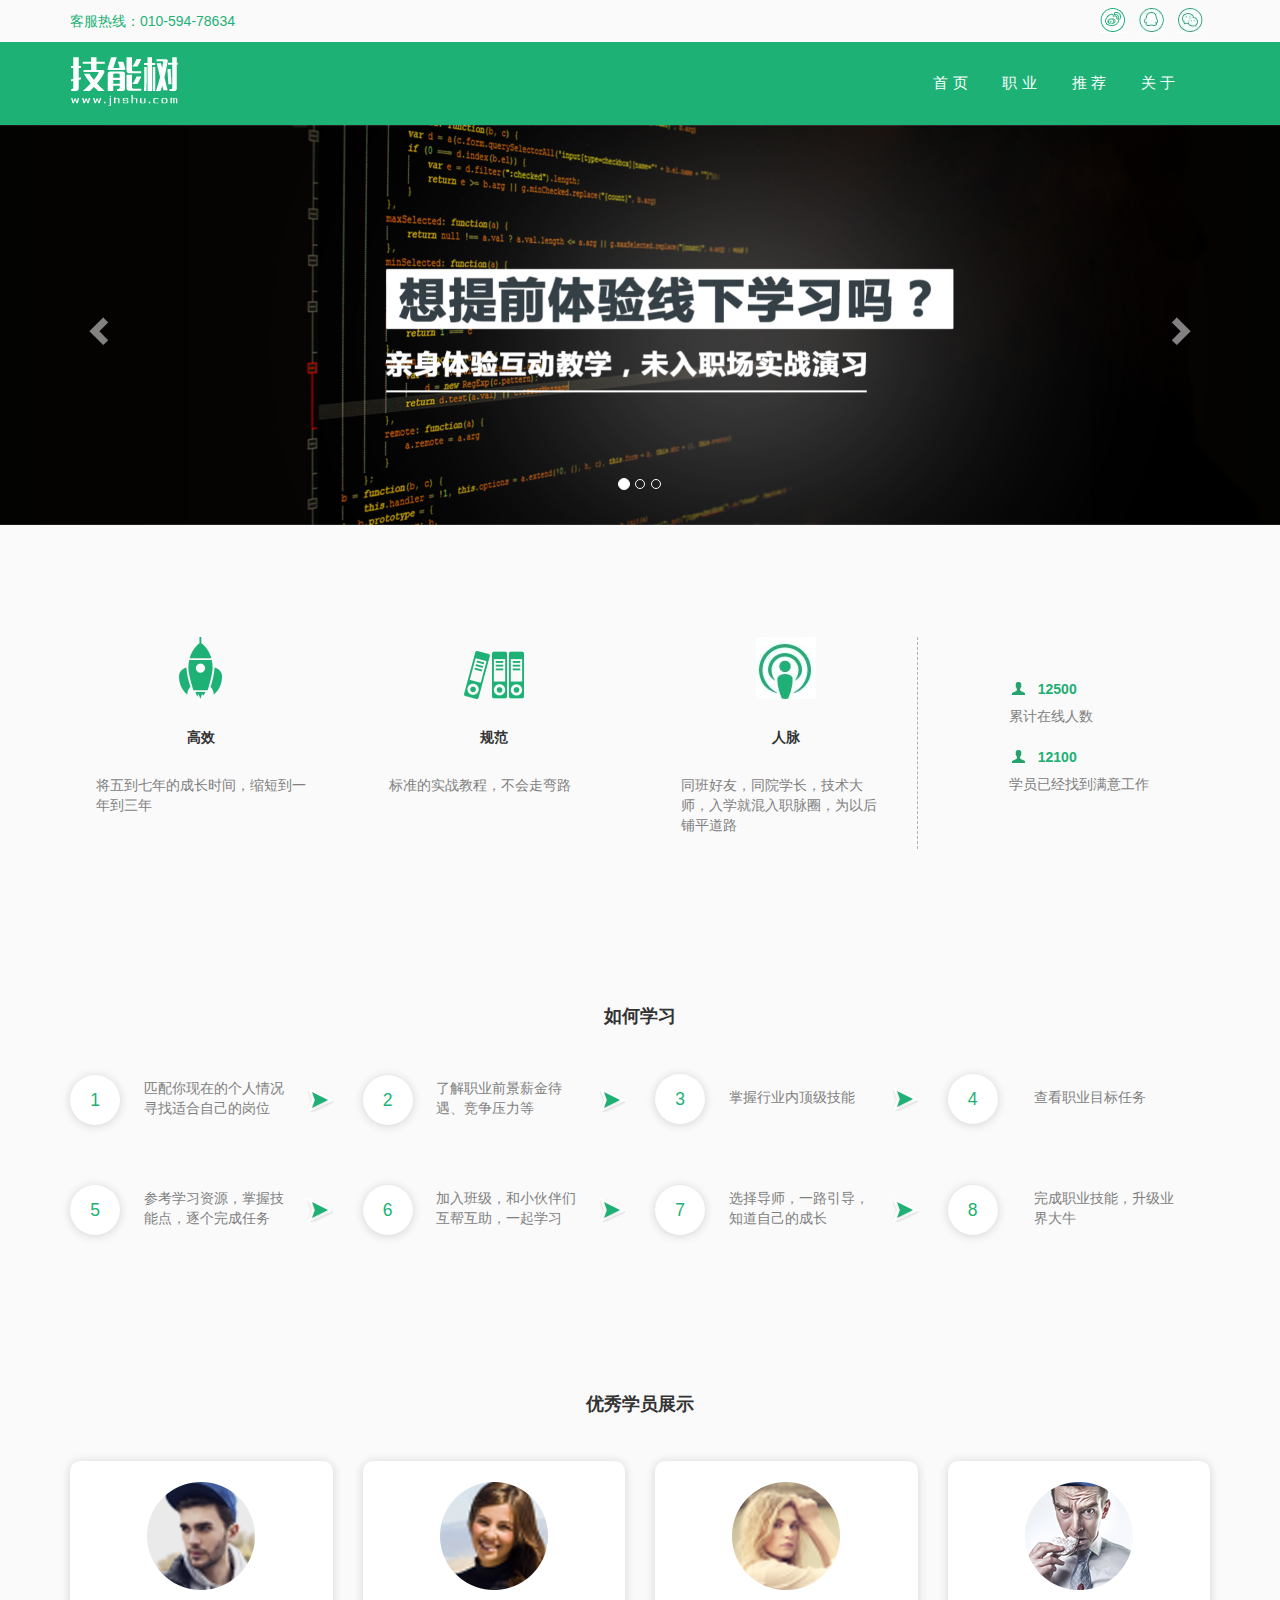
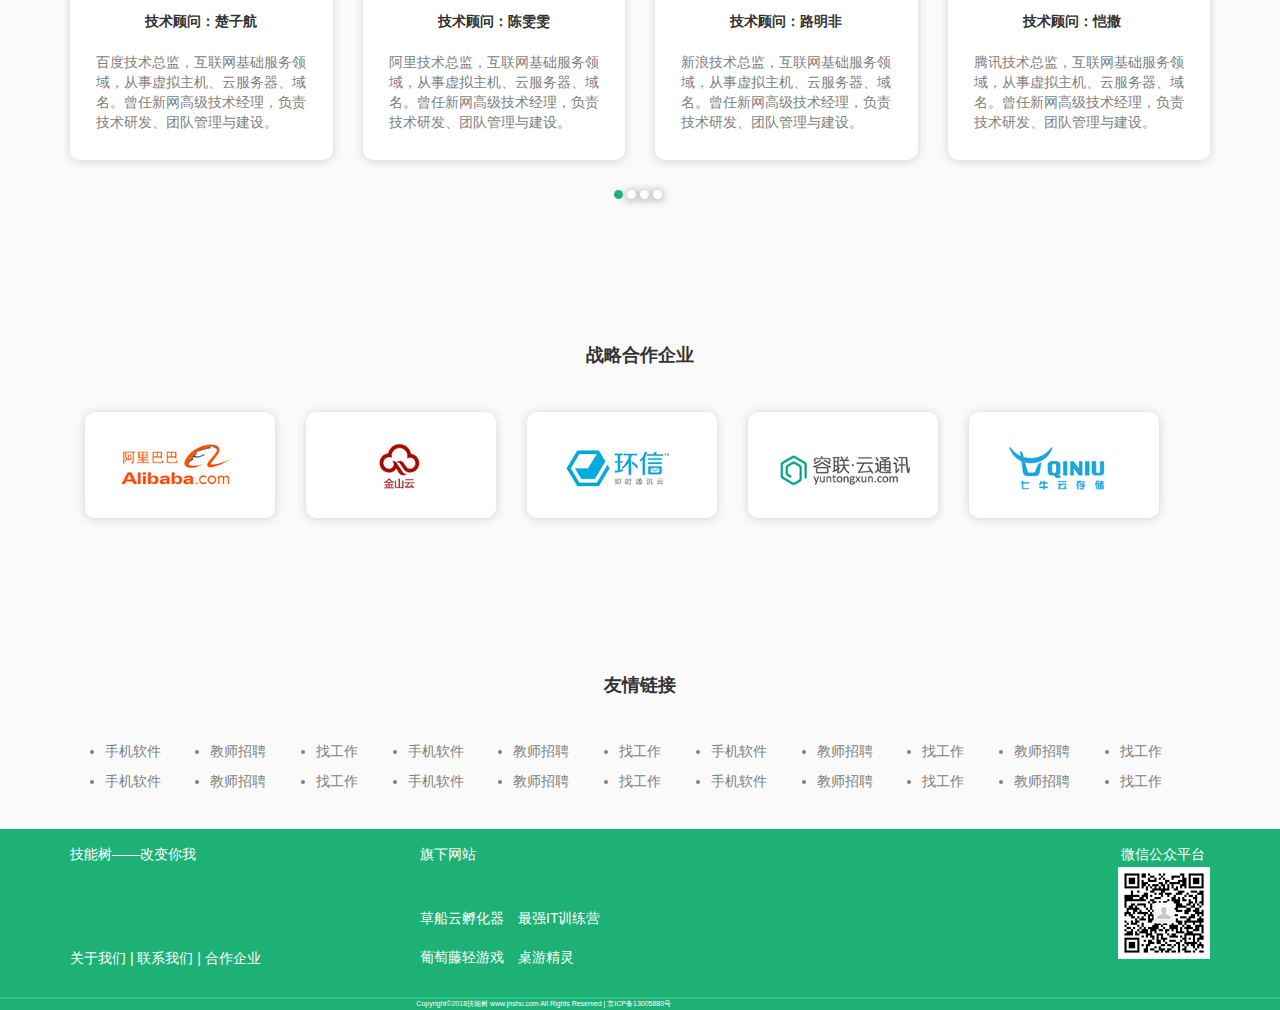
<file: index.html>
<!DOCTYPE html>
<html lang="zh-CH">
<head>
    <meta http-equiv="X-UA-Compatible" content="IE=edge" charset="utf-8">
	<title>Cultivation</title>
    <link rel="stylesheet" type="text/css" media="screen" href="stylesheets/index.css">
	<link rel="stylesheet" type="text/css" media="screen" href="stylesheets/bootstrap.min.css">
    <script type="text/javascript" src="javascripts/jquery.min.js"></script>
    <script type="text/javascript" src="javascripts/bootstrap.min.js"></script>
    <meta name="viewport" content="width=device-width, initial-scale=1, maximum-scale=1, user-scalable=no">
</head>
<body>
	<div class="header">
		<nav class="navbar nav-header" role="navigation">
			<div class="container">
				<div class="info">
					<span class="hot-line">客服热线：010-594-78634</span>
				    <i class="bg-weixin"></i>
    	            <i class="bg-qq"></i>
    	            <i class="bg-weibo"></i>
				</div>

    	        <div class="login">
				    <a href="#" class="in">登录</a>
				    <a href="#" class="up">注册</a>
			    </div>
			</div>
        </nav>
        <nav class="navbar navbar-default" role="navigation">
        	<div class="container">
        	    <a href="index.html"><img src="./imgs/logo.png" class="logo" alt="logo.png"></a>
        		<div class="navbar-header">
        			<button type="button" class="navbar-toggle" data-toggle="collapse" data-target="#collapse-nav">
        			    <span class="sr-only">切换导航</span>
        		        <span class="icon-bar"></span>
        		        <span class="icon-bar"></span>
        		        <span class="icon-bar"></span>
        		    </button>
        		</div>
        		<div class="collapse navbar-collapse" id="collapse-nav">
        			<ul class="nav navbar-nav">
        			    <li><a href="index.html">首页</a></li>
        			    <li><a href="profession_page.html">职业</a></li>
        			    <li><a href="recommend_page.html">推荐</a></li>
        			    <li><a href="recommend_page.html">关于</a></li>
        			</ul>
        		</div>
        	</div>
        </nav>
	</div>

	<!-- Carousel -->
	<div id="carousel" class="carousel slide" data-ride="carousel">
		<!-- Indicators -->
		<ol class="carousel-indicators">
			<li data-target='#carousel' data-slide-to="0" class="active"></li>
			<li data-target='#carousel' data-slide-to="1"></li>
			<li data-target='#carousel' data-slide-to="2"></li>
		</ol>

		<!-- Wrapper for sides -->
		<div class="carousel-inner" role="listbox">
			<div class="item active">
				<img src="imgs/Carousel1.png" alt="Carousel">
			</div>
			<div class="item">
				<img src="imgs/Carousel2.png" alt="Carousel">
			</div>
			<div class="item">
				<img src="imgs/Carousel3.png" alt="Carousel">
			</div>
		</div>

		<!-- Controls -->
		<a href="#carousel" class="left carousel-control" role="button" data-slide="prev">
			<span class="glyphicon glyphicon-chevron-left" aria-hidden="true"></span>
			<span class="sr-only">Previous</span>
		</a>
		<a href="#carousel" class="right carousel-control" role="button" data-slide="next">
			<span class="glyphicon glyphicon-chevron-right" aria-hidden="true"></span>
			<span class="sr-only">Next</span>
		</a>
	</div>

	<div class="container">
		<div class="row">
		    <div class="characteristic">
		    	<div class="col-md-3 col-sm-3">
				    <div class="model-1">
				    	<i class="bg-rocket"></i>
				    	<b>高效</b>
				    	<p>将五到七年的成长时间，缩短到一年到三年</p>
				    </div>
			    </div>

			    <div class="col-md-3 col-sm-3">
			    	<div class="model-1">
			    		<i class="bg-archive"></i>
			    		<b>规范</b>
			    		<p>标准的实战教程，不会走弯路</p>
			    	</div>
			    </div>
    
			    <div class="col-md-3 col-sm-3">
			    	<div class="model-1 setborder">
			    		<i class="bg-person"></i>
			    		<b>人脉</b>
			    		<p>同班好友，同院学长，技术大师，入学就混入职脉圈，为以后铺平道路</p>
			    	</div>
			    </div>

			    <div class="col-md-3 col-sm-3">
			    	<div class="count">
			    		<div class="online-count">
			    			<i class="bg-user"></i>
			    			<span class="number">12500</span>
			    			<span class="describe">累计在线人数</span>
			    		</div>
    
			    		<div class="worker-count">
			    			<i class="bg-user"></i>
			    			<span class="number">12100</span>
			    			<span class="describe">学员已经找到满意工作</span>
			    		</div>
			    	</div>
			    </div>
		    </div>
		</div>

		<div class="row study-up">
		    <h4>如何学习</h4>
			<div class="col-md-3 col-sm-3 study-step">
				<div class="model-2">
					<div class="circle">
						<span>1</span>
					</div>
					<p class="study-text">匹配你现在的个人情况 寻找适合自己的岗位</p>
					<i class="bg-next"></i>
				</div>
			</div>
			<div class="col-md-3 col-sm-3 study-step">
				<div class="model-2">
					<div class="circle">
						<span>2</span>
					</div>
					<p class="study-text">了解职业前景薪金待遇、竞争压力等</p>
					<i class="bg-next"></i>
				</div>
			</div>
			<div class="col-md-3 col-sm-3 study-step">
				<div class="model-2">
					<div class="circle">
						<span>3</span>
					</div>
					<p class="study-text" style="line-height: 38px">掌握行业内顶级技能</p>
					<i class="bg-next"></i>
				</div>
			</div>
			<div class="col-md-3 col-sm-3 study-step">
				<div class="model-2">
					<div class="circle">
						<span>4</span>
					</div>
					<p class="study-text" style="line-height: 38px">查看职业目标任务</p>
				</div>
			</div>
		</div>

		<div class="row study-down">
			<div class="col-md-3 col-sm-3 study-step">
			    <div class="model-2">
			    	<div class="circle">
			    		<span>5</span>
			    	</div>
			    	<p class="study-text">参考学习资源，掌握技能点，逐个完成任务</p>
			    	<i class="bg-next"></i>
			    </div>
		    </div>
		    <div class="col-md-3 col-sm-3 study-step">
		    	<div class="model-2">
		    		<div class="circle">
		    			<span>6</span>
		    		</div>
		    		<p class="study-text">加入班级，和小伙伴们互帮互助，一起学习</p>
		    		<i class="bg-next"></i>
		    	</div>
		    </div>
		    <div class="col-md-3 col-sm-3 study-step">
		    	<div class="model-2">
		    		<div class="circle">
		    			<span>7</span>
		    		</div>
		    		<p class="study-text">选择导师，一路引导，知道自己的成长</p>
		    		<i class="bg-next"></i>
		    	</div>
		    </div>
		    <div class="col-md-3 col-sm-3 study-step">
		    	<div class="model-2">
		    		<div class="circle">
		    			<span>8</span>
		    		</div>
		    		<p class="study-text">完成职业技能，升级业界大牛</p>
		    	</div>
		    </div>
		</div>

		<div class="row student-show">
		    <h4>优秀学员展示</h4>
			<div class="col-md-3 col-sm-3">
				<div class="model-3">
					<img src="./imgs/student1.png">
					<b>技术顾问：楚子航</b>
					<p>百度技术总监，互联网基础服务领域，从事虚拟主机、云服务器、域名。曾任新网高级技术经理，负责技术研发、团队管理与建设。<p>
				</div>
			</div>
			<div class="col-md-3 col-sm-3">
				<div class="model-3">
					<img src="./imgs/student2.png">
					<b>技术顾问：陈雯雯</b>
					<p>阿里技术总监，互联网基础服务领域，从事虚拟主机、云服务器、域名。曾任新网高级技术经理，负责技术研发、团队管理与建设。<p>
				</div>
			</div>
			<div class="col-md-3 col-sm-3">
				<div class="model-3">
					<img src="./imgs/student3.png">
					<b>技术顾问：路明非</b>
					<p>新浪技术总监，互联网基础服务领域，从事虚拟主机、云服务器、域名。曾任新网高级技术经理，负责技术研发、团队管理与建设。<p>
				</div>
			</div>
			<div class="col-md-3 col-sm-3">
				<div class="model-3">
					<img src="./imgs/student4.png">
					<b>技术顾问：恺撒</b>
					<p>腾讯技术总监，互联网基础服务领域，从事虚拟主机、云服务器、域名。曾任新网高级技术经理，负责技术研发、团队管理与建设。<p>
				</div>
			</div>
		</div>

		<div class="student-slide">
			<i class="slide-1"></i>
            <i class="slide-2"></i>
            <i class="slide-2"></i>
            <i class="slide-2"></i>
		</div>
		
		<div class="row partner">
		    <h4>战略合作企业</h4>
			<div class="enterprise">
				<img src="./imgs/company1.png" class="col-md-2">
				<img src="./imgs/company2.png" class="col-md-2">
                <img src="./imgs/company3.png" class="col-md-2">
                <img src="./imgs/company4.png" class="col-md-2">
                <img src="./imgs/company5.png" class="col-md-2">
			</div>
		</div>
		
		<div class="row">
		    <h4>友情链接</h4>
		    <div class="links">
		    	<ul class="row links-ad">
				    <li>手机软件</li>
				    <li>教师招聘</li>
				    <li>找工作</li>
				    <li>手机软件</li>
				    <li>教师招聘</li>
				    <li>找工作</li>
				    <li>手机软件</li>
				    <li>教师招聘</li>
				    <li>找工作</li>
				    <li>教师招聘</li>
				    <li>找工作</li>
			    </ul>
			    <ul class="row links-ad">
			    	<li>手机软件</li>
			    	<li>教师招聘</li>
			    	<li>找工作</li>
			    	<li>手机软件</li>
			    	<li>教师招聘</li>
			    	<li>找工作</li>
			    	<li>手机软件</li>
			    	<li>教师招聘</li>
			    	<li>找工作</li>
			    	<li>教师招聘</li>
			    	<li>找工作</li>
			    </ul>
		    </div>
		</div>
		
	</div>

	<div class="navbar navbar-default" role="navigation" style="margin-top: 2em; padding-bottom: 1em;">
		<div class="container">
		    <div class="foot">
		    	<div class="foot-left">
		    	    <p>技能树——改变你我</p>
			        <p style="padding-top: 5em">关于我们 | 联系我们 | 合作企业</p>
		        </div>
			    <div class="foot-center">
			        <p>旗下网站</p>
			        <ul>
			            <li>草船云孵化器</li>
			            <li>最强IT训练营</li>
			        </ul>
			        <ul>
			        	<li>葡萄藤轻游戏</li>
			        	<li>桌游精灵</li>
			        </ul>
		        </div>
		        <div class="foot-right">
		        	<span>微信公众平台</span>
		        	<img src="./imgs/qrcode.png">
		        </div>
		    </div>
		</div>
	</div>
	<nav class="navbar navbar-default note">
		<span>Copyright&copy;2018技能树 www.jnshu.com  All Rights Reserved | 京ICP备13005880号</span>
	</nav>
</body>
</html>
</file>
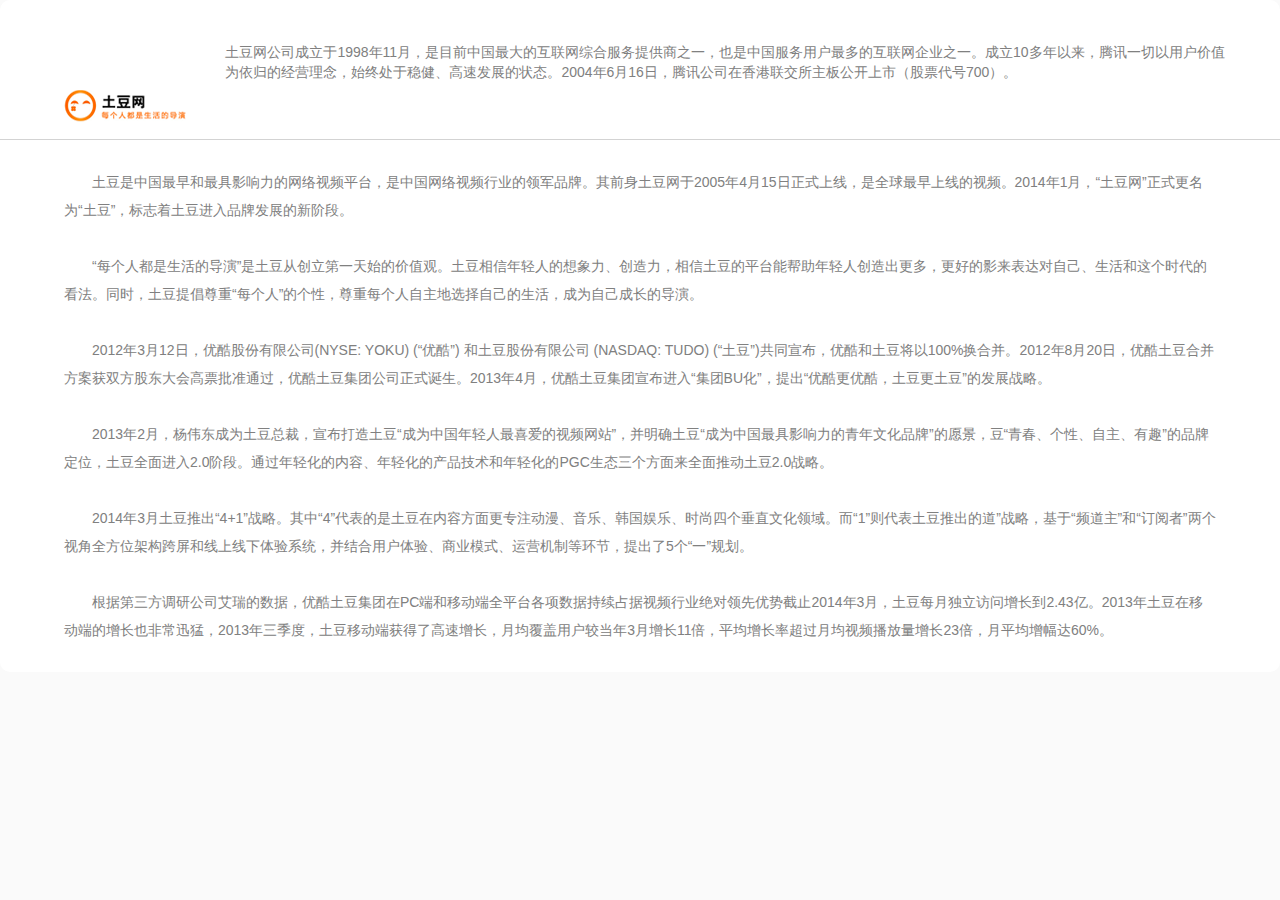
<file: company_info.html>
<!DOCTYPE html>
<html>
<head>
    <meta http-equiv="X-UA-Compatible" content="IE=edge" charset="utf-8">
    <title>Recommend Page</title>
    <link rel="stylesheet" type="text/css" media="screen" href="stylesheets/recommend_page.css">
    <link rel="stylesheet" type="text/css" media="screen" href="stylesheets/bootstrap.min.css">
    <script type="text/javascript" src="javascripts/jquery.min.js"></script>
    <script type="text/javascript" src="javascripts/bootstrap.min.js"></script>
    <meta name="viewport" content="width=device-width, initial-scale=1, maximum-scale=1, user-scalable=no">
</head>
<body>
    <div class="company-intro">
        <div class="company-basicinfo">
            <!-- <div class="company-icon"> -->
                <img src="./imgs/tudou.png" alt="土豆网" class="company-icon">
            <!-- </div> -->
            <p>土豆网公司成立于1998年11月，是目前中国最大的互联网综合服务提供商之一，也是中国服务用户最多的互联网企业之一。成立10多年以来，腾讯一切以用户价值为依归的经营理念，始终处于稳健、高速发展的状态。2004年6月16日，腾讯公司在香港联交所主板公开上市（股票代号700）。</p>
        </div>
        <div class="company-maininfo">
            <p>土豆是中国最早和最具影响力的网络视频平台，是中国网络视频行业的领军品牌。其前身土豆网于2005年4月15日正式上线，是全球最早上线的视频。2014年1月，“土豆网”正式更名为“土豆”，标志着土豆进入品牌发展的新阶段。</p>
            <p> “每个人都是生活的导演”是土豆从创立第一天始的价值观。土豆相信年轻人的想象力、创造力，相信土豆的平台能帮助年轻人创造出更多，更好的影来表达对自己、生活和这个时代的看法。同时，土豆提倡尊重“每个人”的个性，尊重每个人自主地选择自己的生活，成为自己成长的导演。</p>
            <p> 2012年3月12日，优酷股份有限公司(NYSE: YOKU) (“优酷”) 和土豆股份有限公司 (NASDAQ: TUDO) (“土豆”)共同宣布，优酷和土豆将以100%换合并。2012年8月20日，优酷土豆合并方案获双方股东大会高票批准通过，优酷土豆集团公司正式诞生。2013年4月，优酷土豆集团宣布进入“集团BU化”，提出“优酷更优酷，土豆更土豆”的发展战略。</p>
            <p>2013年2月，杨伟东成为土豆总裁，宣布打造土豆“成为中国年轻人最喜爱的视频网站”，并明确土豆“成为中国最具影响力的青年文化品牌”的愿景，豆“青春、个性、自主、有趣”的品牌定位，土豆全面进入2.0阶段。通过年轻化的内容、年轻化的产品技术和年轻化的PGC生态三个方面来全面推动土豆2.0战略。</p>
            <p> 2014年3月土豆推出“4+1”战略。其中“4”代表的是土豆在内容方面更专注动漫、音乐、韩国娱乐、时尚四个垂直文化领域。而“1”则代表土豆推出的道”战略，基于“频道主”和“订阅者”两个视角全方位架构跨屏和线上线下体验系统，并结合用户体验、商业模式、运营机制等环节，提出了5个“一”规划。</p>
            <p>根据第三方调研公司艾瑞的数据，优酷土豆集团在PC端和移动端全平台各项数据持续占据视频行业绝对领先优势截止2014年3月，土豆每月独立访问增长到2.43亿。2013年土豆在移动端的增长也非常迅猛，2013年三季度，土豆移动端获得了高速增长，月均覆盖用户较当年3月增长11倍，平均增长率超过月均视频播放量增长23倍，月平均增幅达60%。</p>
        </div>
    </div>
</body>
</html>
</file>
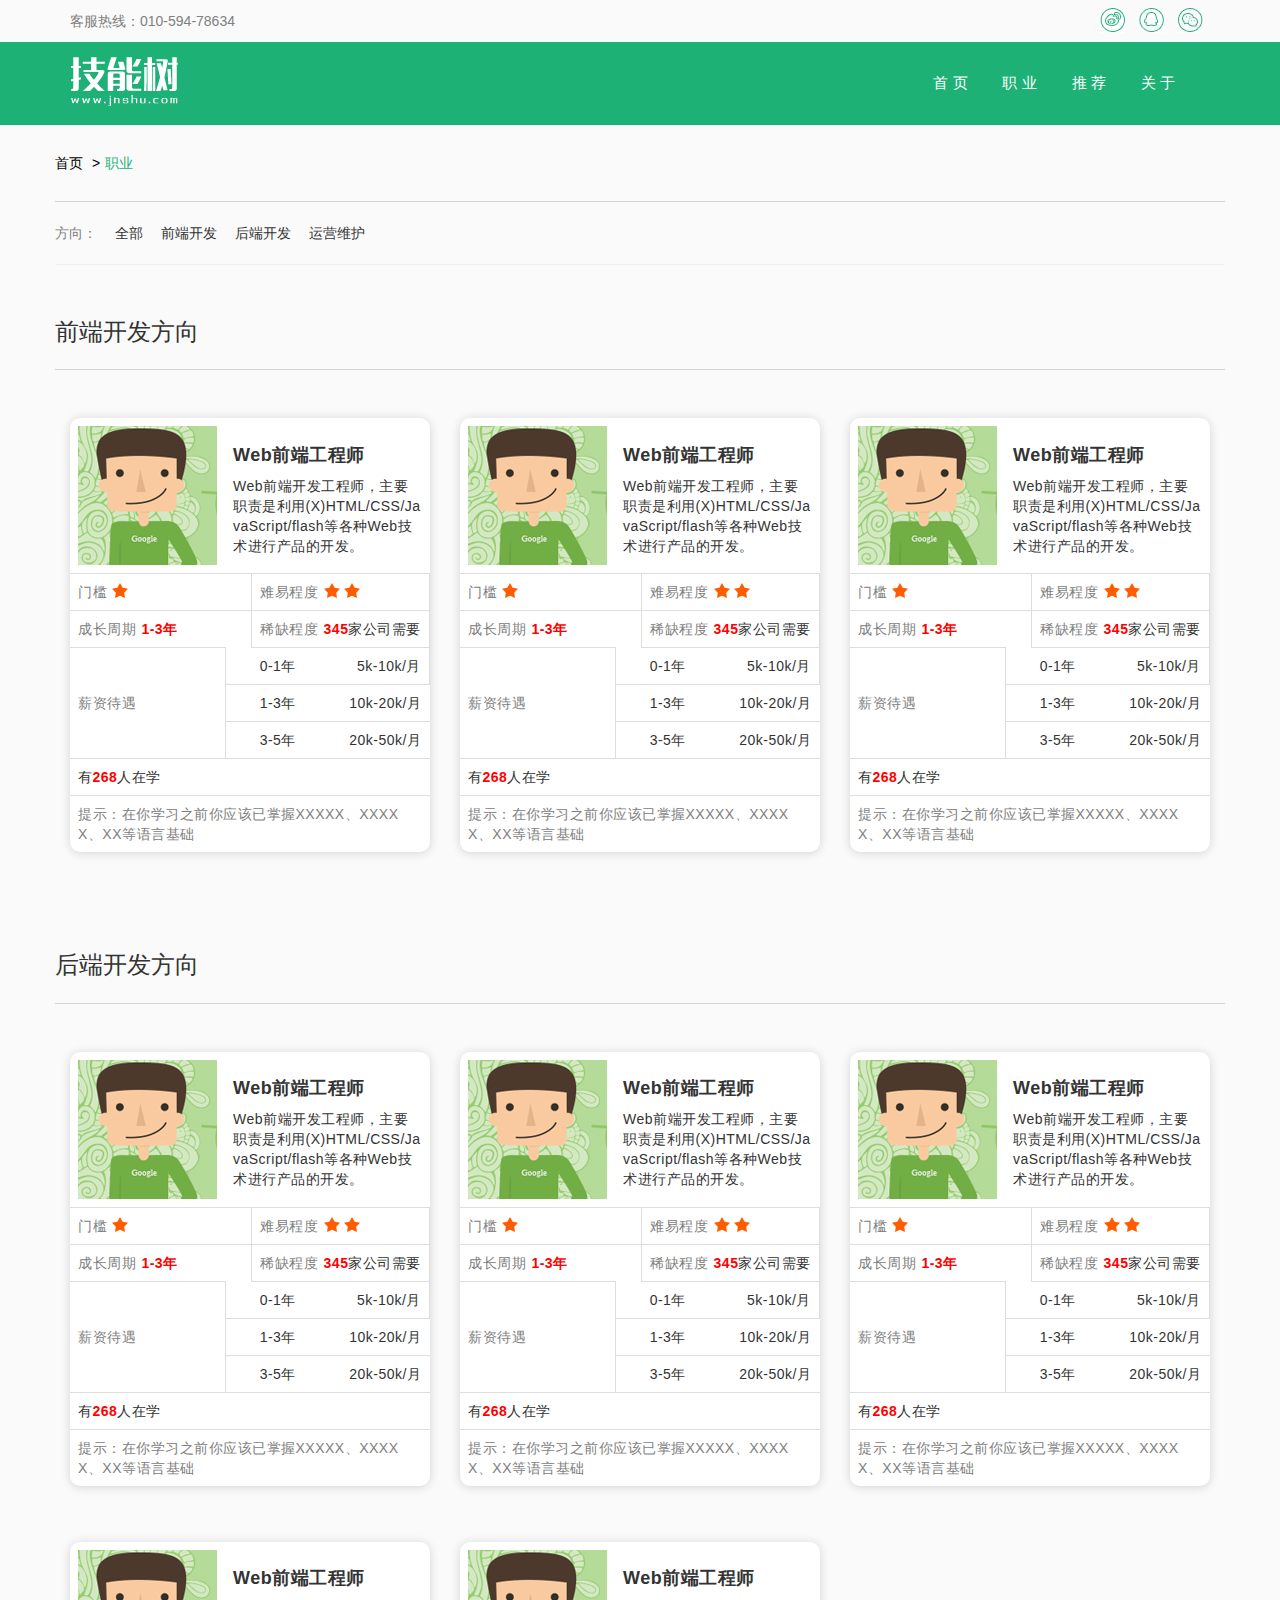
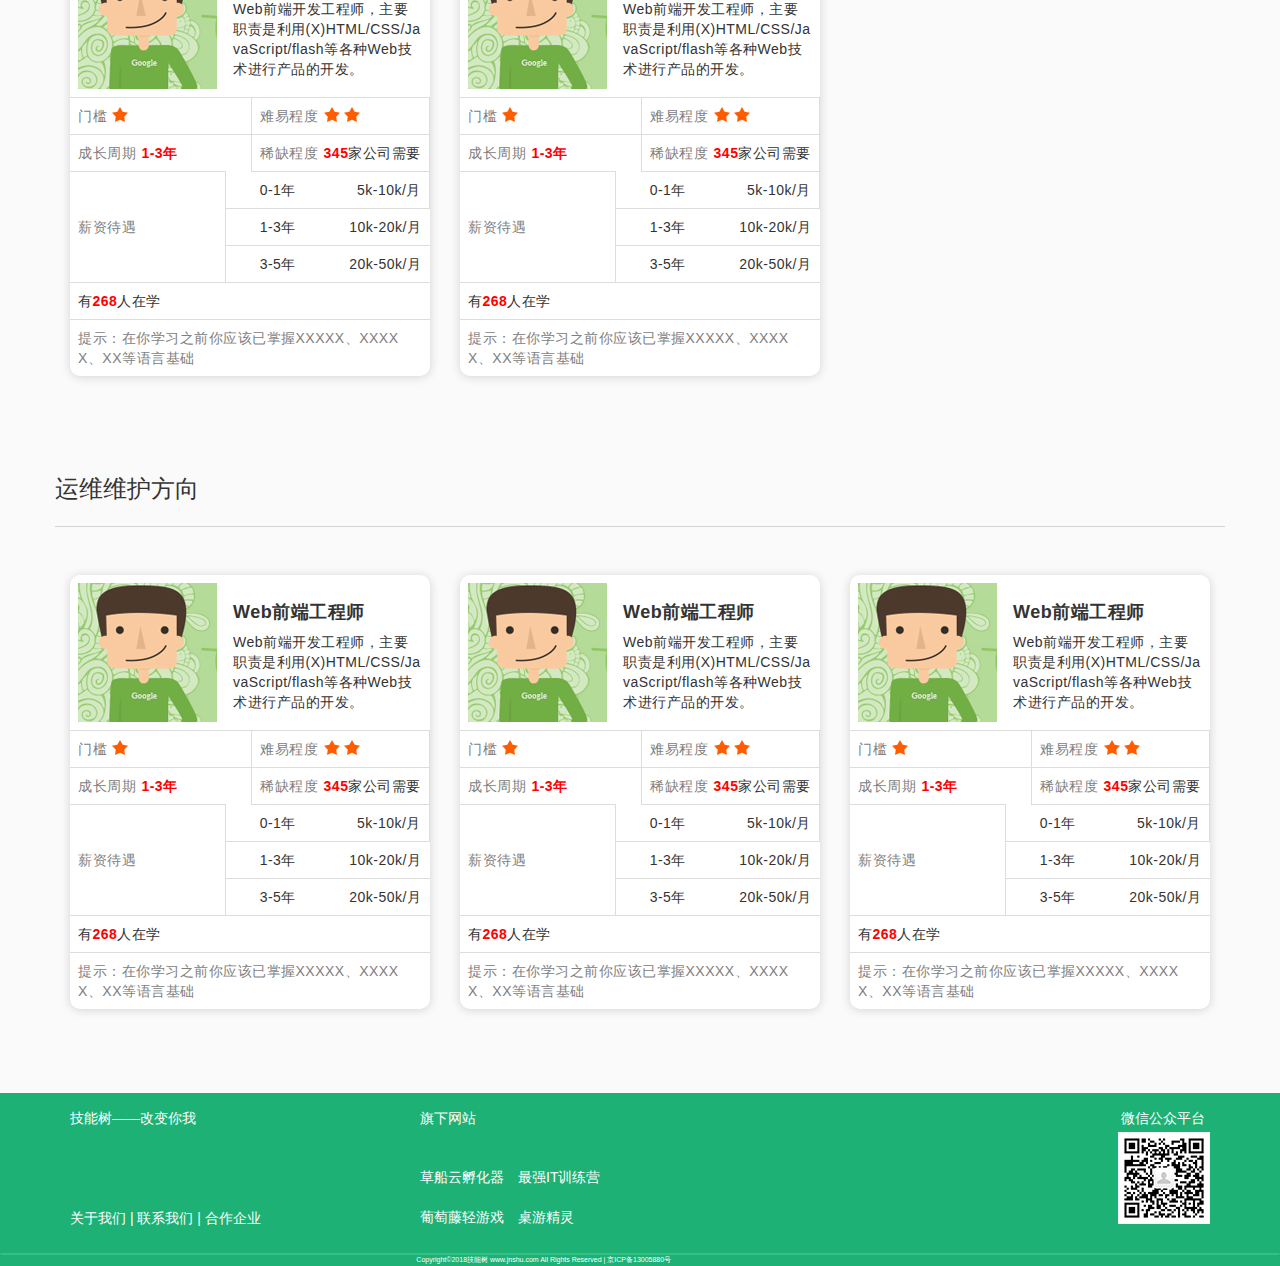
<file: profession_page.html>
<!DOCTYPE html>
<html>
<head>
	<meta http-equiv="X-UA-Compatible" content="IE=edge" charset="utf-8">
	<title>Profession Page</title>
	<link rel="stylesheet" type="text/css" media="screen" href="stylesheets/profession_page.css">
	<link rel="stylesheet" type="text/css" media="screen" href="stylesheets/bootstrap.min.css">
    <script type="text/javascript" src="javascripts/jquery.min.js"></script>
    <script type="text/javascript" src="javascripts/bootstrap.min.js"></script>
    <meta name="viewport" content="width=device-width, initial-scale=1, maximum-scale=1, user-scalable=no">
</head>
<body>
    <div class="header">
    	<nav class="navbar nav-header" role="navigation">
    		<div class="container">
    			<div class="info">
                    <span class="hot-line">客服热线：010-594-78634</span>
                    <i class="bg-weixin"></i>
                    <i class="bg-qq"></i>
                    <i class="bg-weibo"></i>
                </div>

                <div class="login">
                    <a href="#" class="in">登录</a>
                    <a href="#" class="up">注册</a>
                </div>
    		</div>
        </nav>
        <nav class="navbar navbar-default" role="navigation">
        	<div class="container">
                <a href="index.html"><img src="./imgs/logo.png" class="logo" alt="logo.png"></a>
        		<div class="navbar-header">
        			<button type="button" class="navbar-toggle" data-toggle="collapse" data-target="#collapse-nav">
        			    <span class="sr-only">切换导航</span>
        		        <span class="icon-bar"></span>
        		        <span class="icon-bar"></span>
        		        <span class="icon-bar"></span>
        		    </button>
        		</div>
        		<div class="collapse navbar-collapse" id="collapse-nav">
        			<ul class="nav navbar-nav">
        			    <li><a href="index.html">首页</a></li>
        			    <li><a href="profession_page.html">职业</a></li>
        			    <li><a href="recommend_page.html">推荐</a></li>
        			    <li><a href="recommend_page.html">关于</a></li>
        			</ul>
        		</div>
        	</div>
        </nav>
    </div>

    <div class="container">
    	<ol class="row breadcrumb">
    	    <li><a href="index.html">首页</a></li>
    	    <li><a href="profession_page.html" style="color: #1DB176">职业</a></li>
        </ol>

        <ul class="row list-index">
        	<li style="color: grey;">方向：</li>
        	<li><a href="profession_page.html">全部</a></li>
        	<li><a href="#t1">前端开发</a></li>
        	<li><a href="#t2">后端开发</a></li>
        	<li><a href="#t3">运营维护</a></li>
        </ul>

        <div class="row">
        	<h3 id="t1">前端开发方向</h3>
        	<div class="col-md-4">
        		<table class="table">
        			<tr>
        				<td class="td1"><img src="./imgs/person.png"></td>
        				<td colspan="2" class="td1">
        					<h4>Web前端工程师</h4>
        					<span>Web前端开发工程师，主要职责是利用(X)HTML/CSS/JavaScript/flash等各种Web技术进行产品的开发。</span>
        				</td>
        			</tr>
        			<tr>
        				<td colspan="2">
        					<span>门槛</span>
        					<img src="./imgs/star.png">
        				</td>
        			    <td>
        			    	<span>难易程度</span>
        			    	<img src="./imgs/star.png">
        			    	<img src="./imgs/star.png">
        			    </td>
        			</tr>
        			<tr>
        				<td colspan="2">
        					<span>成长周期</span>
        					<b>1-3年</b>
        				</td>
        				<td>
        					<span>稀缺程度</span>
        					<span><b>345</b>家公司需要</span>
        				</td>
        			</tr>
        			<tr>
        				<td rowspan="3"><span>薪资待遇</span></td>
        				<td style="border:0;"></td>
        				<td>
        					<span class="experience">0-1年</span>
        					<span class="money">5k-10k/月</span>
        				</td>
        			</tr>
        			<tr>
        				<td></td>
        				<td>
        					<span class="experience">1-3年</span>
        					<span class="money">10k-20k/月</span>
        				</td>
        			</tr>
        			<tr>
        				<td></td>
        				<td>
        					<span class="experience">3-5年</span>
        					<span class="money">20k-50k/月</span>
        				</td>
        			</tr>
        			<tr>
        				<td colspan="3">
        					有<b>268</b>人在学
        				</td>
        			</tr>
        			<tr>
        				<td colspan="3">提示：在你学习之前你应该已掌握XXXXX、XXXXX、XX等语言基础</td>
        			</tr>
        		</table>

        		<div class="hover-panel">
        			<span>iOS工程师</span>
        			<p>iOS是由苹果公司开发的移动操作系统，iOS与苹果的Mac OS X操作系统一样，也是以Darwin为基础的，因此同样属于类Unix的商业操作系统。国内iOS开发起步相对较晚，人才培养机制更是远远跟不上市场发展速度。有限的iOS开发人才成了国内企业必争的资源。</p>
        		</div>
        	</div>

        	<div class="col-md-4">
        		<table class="table">
        			<tr>
        				<td class="td1"><img src="./imgs/person.png"></td>
        				<td colspan="2" class="td1">
        					<h4>Web前端工程师</h4>
        					<span>Web前端开发工程师，主要职责是利用(X)HTML/CSS/JavaScript/flash等各种Web技术进行产品的开发。</span>
        				</td>
        			</tr>
        			<tr>
        				<td colspan="2">
        					<span>门槛</span>
        					<img src="./imgs/star.png">
        				</td>
        			    <td>
        			    	<span>难易程度</span>
        			    	<img src="./imgs/star.png">
        			    	<img src="./imgs/star.png">
        			    </td>
        			</tr>
        			<tr>
        				<td colspan="2">
        					<span>成长周期</span>
        					<b>1-3年</b>
        				</td>
        				<td>
        					<span>稀缺程度</span>
        					<span><b>345</b>家公司需要</span>
        				</td>
        			</tr>
        			<tr>
        				<td rowspan="3"><span>薪资待遇</span></td>
        				<td style="border:0;"></td>
        				<td>
        					<span class="experience">0-1年</span>
        					<span class="money">5k-10k/月</span>
        				</td>
        			</tr>
        			<tr>
        				<td></td>
        				<td>
        					<span class="experience">1-3年</span>
        					<span class="money">10k-20k/月</span>
        				</td>
        			</tr>
        			<tr>
        				<td></td>
        				<td>
        					<span class="experience">3-5年</span>
        					<span class="money">20k-50k/月</span>
        				</td>
        			</tr>
        			<tr>
        				<td colspan="3">
        					有<b>268</b>人在学
        				</td>
        			</tr>
        			<tr>
        				<td colspan="3">提示：在你学习之前你应该已掌握XXXXX、XXXXX、XX等语言基础</td>
        			</tr>
        		</table>

        		<div class="hover-panel">
        			<span>iOS工程师</span>
        			<p>iOS是由苹果公司开发的移动操作系统，iOS与苹果的Mac OS X操作系统一样，也是以Darwin为基础的，因此同样属于类Unix的商业操作系统。国内iOS开发起步相对较晚，人才培养机制更是远远跟不上市场发展速度。有限的iOS开发人才成了国内企业必争的资源。</p>
        		</div>
        	</div>

        	<div class="col-md-4">
        		<table class="table">
        			<tr>
        				<td class="td1"><img src="./imgs/person.png"></td>
        				<td colspan="2" class="td1">
        					<h4>Web前端工程师</h4>
        					<span>Web前端开发工程师，主要职责是利用(X)HTML/CSS/JavaScript/flash等各种Web技术进行产品的开发。</span>
        				</td>
        			</tr>
        			<tr>
        				<td colspan="2">
        					<span>门槛</span>
        					<img src="./imgs/star.png">
        				</td>
        			    <td>
        			    	<span>难易程度</span>
        			    	<img src="./imgs/star.png">
        			    	<img src="./imgs/star.png">
        			    </td>
        			</tr>
        			<tr>
        				<td colspan="2">
        					<span>成长周期</span>
        					<b>1-3年</b>
        				</td>
        				<td>
        					<span>稀缺程度</span>
        					<span><b>345</b>家公司需要</span>
        				</td>
        			</tr>
        			<tr>
        				<td rowspan="3"><span>薪资待遇</span></td>
        				<td style="border:0;"></td>
        				<td>
        					<span class="experience">0-1年</span>
        					<span class="money">5k-10k/月</span>
        				</td>
        			</tr>
        			<tr>
        				<td></td>
        				<td>
        					<span class="experience">1-3年</span>
        					<span class="money">10k-20k/月</span>
        				</td>
        			</tr>
        			<tr>
        				<td></td>
        				<td>
        					<span class="experience">3-5年</span>
        					<span class="money">20k-50k/月</span>
        				</td>
        			</tr>
        			<tr>
        				<td colspan="3">
        					有<b>268</b>人在学
        				</td>
        			</tr>
        			<tr>
        				<td colspan="3">提示：在你学习之前你应该已掌握XXXXX、XXXXX、XX等语言基础</td>
        			</tr>
        		</table>

        		<div class="hover-panel">
        			<span>iOS工程师</span>
        			<p>iOS是由苹果公司开发的移动操作系统，iOS与苹果的Mac OS X操作系统一样，也是以Darwin为基础的，因此同样属于类Unix的商业操作系统。国内iOS开发起步相对较晚，人才培养机制更是远远跟不上市场发展速度。有限的iOS开发人才成了国内企业必争的资源。</p>
        		</div>
        	</div>
        </div>

        <div class="row">
        	<h3 id="t2">后端开发方向</h3>
        	<div class="col-md-4">
        		<table class="table">
        			<tr>
        				<td class="td1"><img src="./imgs/person.png"></td>
        				<td colspan="2" class="td1">
        					<h4>Web前端工程师</h4>
        					<span>Web前端开发工程师，主要职责是利用(X)HTML/CSS/JavaScript/flash等各种Web技术进行产品的开发。</span>
        				</td>
        			</tr>
        			<tr>
        				<td colspan="2">
        					<span>门槛</span>
        					<img src="./imgs/star.png">
        				</td>
        			    <td>
        			    	<span>难易程度</span>
        			    	<img src="./imgs/star.png">
        			    	<img src="./imgs/star.png">
        			    </td>
        			</tr>
        			<tr>
        				<td colspan="2">
        					<span>成长周期</span>
        					<b>1-3年</b>
        				</td>
        				<td>
        					<span>稀缺程度</span>
        					<span><b>345</b>家公司需要</span>
        				</td>
        			</tr>
        			<tr>
        				<td rowspan="3"><span>薪资待遇</span></td>
        				<td style="border:0;"></td>
        				<td>
        					<span class="experience">0-1年</span>
        					<span class="money">5k-10k/月</span>
        				</td>
        			</tr>
        			<tr>
        				<td></td>
        				<td>
        					<span class="experience">1-3年</span>
        					<span class="money">10k-20k/月</span>
        				</td>
        			</tr>
        			<tr>
        				<td></td>
        				<td>
        					<span class="experience">3-5年</span>
        					<span class="money">20k-50k/月</span>
        				</td>
        			</tr>
        			<tr>
        				<td colspan="3">
        					有<b>268</b>人在学
        				</td>
        			</tr>
        			<tr>
        				<td colspan="3">提示：在你学习之前你应该已掌握XXXXX、XXXXX、XX等语言基础</td>
        			</tr>
        		</table>

        		<div class="hover-panel">
        			<span>iOS工程师</span>
        			<p>iOS是由苹果公司开发的移动操作系统，iOS与苹果的Mac OS X操作系统一样，也是以Darwin为基础的，因此同样属于类Unix的商业操作系统。国内iOS开发起步相对较晚，人才培养机制更是远远跟不上市场发展速度。有限的iOS开发人才成了国内企业必争的资源。</p>
        		</div>
        	</div>

        	<div class="col-md-4">
        		<table class="table">
        			<tr>
        				<td class="td1"><img src="./imgs/person.png"></td>
        				<td colspan="2" class="td1">
        					<h4>Web前端工程师</h4>
        					<span>Web前端开发工程师，主要职责是利用(X)HTML/CSS/JavaScript/flash等各种Web技术进行产品的开发。</span>
        				</td>
        			</tr>
        			<tr>
        				<td colspan="2">
        					<span>门槛</span>
        					<img src="./imgs/star.png">
        				</td>
        			    <td>
        			    	<span>难易程度</span>
        			    	<img src="./imgs/star.png">
        			    	<img src="./imgs/star.png">
        			    </td>
        			</tr>
        			<tr>
        				<td colspan="2">
        					<span>成长周期</span>
        					<b>1-3年</b>
        				</td>
        				<td>
        					<span>稀缺程度</span>
        					<span><b>345</b>家公司需要</span>
        				</td>
        			</tr>
        			<tr>
        				<td rowspan="3"><span>薪资待遇</span></td>
        				<td style="border:0;"></td>
        				<td>
        					<span class="experience">0-1年</span>
        					<span class="money">5k-10k/月</span>
        				</td>
        			</tr>
        			<tr>
        				<td></td>
        				<td>
        					<span class="experience">1-3年</span>
        					<span class="money">10k-20k/月</span>
        				</td>
        			</tr>
        			<tr>
        				<td></td>
        				<td>
        					<span class="experience">3-5年</span>
        					<span class="money">20k-50k/月</span>
        				</td>
        			</tr>
        			<tr>
        				<td colspan="3">
        					有<b>268</b>人在学
        				</td>
        			</tr>
        			<tr>
        				<td colspan="3">提示：在你学习之前你应该已掌握XXXXX、XXXXX、XX等语言基础</td>
        			</tr>
        		</table>

        		<div class="hover-panel">
        			<span>iOS工程师</span>
        			<p>iOS是由苹果公司开发的移动操作系统，iOS与苹果的Mac OS X操作系统一样，也是以Darwin为基础的，因此同样属于类Unix的商业操作系统。国内iOS开发起步相对较晚，人才培养机制更是远远跟不上市场发展速度。有限的iOS开发人才成了国内企业必争的资源。</p>
        		</div>
        	</div>

        	<div class="col-md-4">
        		<table class="table">
        			<tr>
        				<td class="td1"><img src="./imgs/person.png"></td>
        				<td colspan="2" class="td1">
        					<h4>Web前端工程师</h4>
        					<span>Web前端开发工程师，主要职责是利用(X)HTML/CSS/JavaScript/flash等各种Web技术进行产品的开发。</span>
        				</td>
        			</tr>
        			<tr>
        				<td colspan="2">
        					<span>门槛</span>
        					<img src="./imgs/star.png">
        				</td>
        			    <td>
        			    	<span>难易程度</span>
        			    	<img src="./imgs/star.png">
        			    	<img src="./imgs/star.png">
        			    </td>
        			</tr>
        			<tr>
        				<td colspan="2">
        					<span>成长周期</span>
        					<b>1-3年</b>
        				</td>
        				<td>
        					<span>稀缺程度</span>
        					<span><b>345</b>家公司需要</span>
        				</td>
        			</tr>
        			<tr>
        				<td rowspan="3"><span>薪资待遇</span></td>
        				<td style="border:0;"></td>
        				<td>
        					<span class="experience">0-1年</span>
        					<span class="money">5k-10k/月</span>
        				</td>
        			</tr>
        			<tr>
        				<td></td>
        				<td>
        					<span class="experience">1-3年</span>
        					<span class="money">10k-20k/月</span>
        				</td>
        			</tr>
        			<tr>
        				<td></td>
        				<td>
        					<span class="experience">3-5年</span>
        					<span class="money">20k-50k/月</span>
        				</td>
        			</tr>
        			<tr>
        				<td colspan="3">
        					有<b>268</b>人在学
        				</td>
        			</tr>
        			<tr>
        				<td colspan="3">提示：在你学习之前你应该已掌握XXXXX、XXXXX、XX等语言基础</td>
        			</tr>
        		</table>

        		<div class="hover-panel">
        			<span>iOS工程师</span>
        			<p>iOS是由苹果公司开发的移动操作系统，iOS与苹果的Mac OS X操作系统一样，也是以Darwin为基础的，因此同样属于类Unix的商业操作系统。国内iOS开发起步相对较晚，人才培养机制更是远远跟不上市场发展速度。有限的iOS开发人才成了国内企业必争的资源。</p>
        		</div>
        	</div>

        	<div class="col-md-4">
        		<table class="table">
        			<tr>
        				<td class="td1"><img src="./imgs/person.png"></td>
        				<td colspan="2" class="td1">
        					<h4>Web前端工程师</h4>
        					<span>Web前端开发工程师，主要职责是利用(X)HTML/CSS/JavaScript/flash等各种Web技术进行产品的开发。</span>
        				</td>
        			</tr>
        			<tr>
        				<td colspan="2">
        					<span>门槛</span>
        					<img src="./imgs/star.png">
        				</td>
        			    <td>
        			    	<span>难易程度</span>
        			    	<img src="./imgs/star.png">
        			    	<img src="./imgs/star.png">
        			    </td>
        			</tr>
        			<tr>
        				<td colspan="2">
        					<span>成长周期</span>
        					<b>1-3年</b>
        				</td>
        				<td>
        					<span>稀缺程度</span>
        					<span><b>345</b>家公司需要</span>
        				</td>
        			</tr>
        			<tr>
        				<td rowspan="3"><span>薪资待遇</span></td>
        				<td style="border:0;"></td>
        				<td>
        					<span class="experience">0-1年</span>
        					<span class="money">5k-10k/月</span>
        				</td>
        			</tr>
        			<tr>
        				<td></td>
        				<td>
        					<span class="experience">1-3年</span>
        					<span class="money">10k-20k/月</span>
        				</td>
        			</tr>
        			<tr>
        				<td></td>
        				<td>
        					<span class="experience">3-5年</span>
        					<span class="money">20k-50k/月</span>
        				</td>
        			</tr>
        			<tr>
        				<td colspan="3">
        					有<b>268</b>人在学
        				</td>
        			</tr>
        			<tr>
        				<td colspan="3">提示：在你学习之前你应该已掌握XXXXX、XXXXX、XX等语言基础</td>
        			</tr>
        		</table>

        		<div class="hover-panel">
        			<span>iOS工程师</span>
        			<p>iOS是由苹果公司开发的移动操作系统，iOS与苹果的Mac OS X操作系统一样，也是以Darwin为基础的，因此同样属于类Unix的商业操作系统。国内iOS开发起步相对较晚，人才培养机制更是远远跟不上市场发展速度。有限的iOS开发人才成了国内企业必争的资源。</p>
        		</div>
        	</div>

        	<div class="col-md-4">
        		<table class="table">
        			<tr>
        				<td class="td1"><img src="./imgs/person.png"></td>
        				<td colspan="2" class="td1">
        					<h4>Web前端工程师</h4>
        					<span>Web前端开发工程师，主要职责是利用(X)HTML/CSS/JavaScript/flash等各种Web技术进行产品的开发。</span>
        				</td>
        			</tr>
        			<tr>
        				<td colspan="2">
        					<span>门槛</span>
        					<img src="./imgs/star.png">
        				</td>
        			    <td>
        			    	<span>难易程度</span>
        			    	<img src="./imgs/star.png">
        			    	<img src="./imgs/star.png">
        			    </td>
        			</tr>
        			<tr>
        				<td colspan="2">
        					<span>成长周期</span>
        					<b>1-3年</b>
        				</td>
        				<td>
        					<span>稀缺程度</span>
        					<span><b>345</b>家公司需要</span>
        				</td>
        			</tr>
        			<tr>
        				<td rowspan="3"><span>薪资待遇</span></td>
        				<td style="border:0;"></td>
        				<td>
        					<span class="experience">0-1年</span>
        					<span class="money">5k-10k/月</span>
        				</td>
        			</tr>
        			<tr>
        				<td></td>
        				<td>
        					<span class="experience">1-3年</span>
        					<span class="money">10k-20k/月</span>
        				</td>
        			</tr>
        			<tr>
        				<td></td>
        				<td>
        					<span class="experience">3-5年</span>
        					<span class="money">20k-50k/月</span>
        				</td>
        			</tr>
        			<tr>
        				<td colspan="3">
        					有<b>268</b>人在学
        				</td>
        			</tr>
        			<tr>
        				<td colspan="3">提示：在你学习之前你应该已掌握XXXXX、XXXXX、XX等语言基础</td>
        			</tr>
        		</table>

        		<div class="hover-panel">
        			<span>iOS工程师</span>
        			<p>iOS是由苹果公司开发的移动操作系统，iOS与苹果的Mac OS X操作系统一样，也是以Darwin为基础的，因此同样属于类Unix的商业操作系统。国内iOS开发起步相对较晚，人才培养机制更是远远跟不上市场发展速度。有限的iOS开发人才成了国内企业必争的资源。</p>
        		</div>
        	</div>
        </div>

        <div class="row">
        	<h3 id="t3">运维维护方向</h3>
        	<div class="col-md-4">
        		<table class="table">
        			<tr>
        				<td class="td1"><img src="./imgs/person.png"></td>
        				<td colspan="2" class="td1">
        					<h4>Web前端工程师</h4>
        					<span>Web前端开发工程师，主要职责是利用(X)HTML/CSS/JavaScript/flash等各种Web技术进行产品的开发。</span>
        				</td>
        			</tr>
        			<tr>
        				<td colspan="2">
        					<span>门槛</span>
        					<img src="./imgs/star.png">
        				</td>
        			    <td>
        			    	<span>难易程度</span>
        			    	<img src="./imgs/star.png">
        			    	<img src="./imgs/star.png">
        			    </td>
        			</tr>
        			<tr>
        				<td colspan="2">
        					<span>成长周期</span>
        					<b>1-3年</b>
        				</td>
        				<td>
        					<span>稀缺程度</span>
        					<span><b>345</b>家公司需要</span>
        				</td>
        			</tr>
        			<tr>
        				<td rowspan="3"><span>薪资待遇</span></td>
        				<td style="border:0;"></td>
        				<td>
        					<span class="experience">0-1年</span>
        					<span class="money">5k-10k/月</span>
        				</td>
        			</tr>
        			<tr>
        				<td></td>
        				<td>
        					<span class="experience">1-3年</span>
        					<span class="money">10k-20k/月</span>
        				</td>
        			</tr>
        			<tr>
        				<td></td>
        				<td>
        					<span class="experience">3-5年</span>
        					<span class="money">20k-50k/月</span>
        				</td>
        			</tr>
        			<tr>
        				<td colspan="3">
        					有<b>268</b>人在学
        				</td>
        			</tr>
        			<tr>
        				<td colspan="3">提示：在你学习之前你应该已掌握XXXXX、XXXXX、XX等语言基础</td>
        			</tr>
        		</table>

        		<div class="hover-panel">
        			<span>iOS工程师</span>
        			<p>iOS是由苹果公司开发的移动操作系统，iOS与苹果的Mac OS X操作系统一样，也是以Darwin为基础的，因此同样属于类Unix的商业操作系统。国内iOS开发起步相对较晚，人才培养机制更是远远跟不上市场发展速度。有限的iOS开发人才成了国内企业必争的资源。</p>
        		</div>
        	</div>

        	<div class="col-md-4">
        		<table class="table">
        			<tr>
        				<td class="td1"><img src="./imgs/person.png"></td>
        				<td colspan="2" class="td1">
        					<h4>Web前端工程师</h4>
        					<span>Web前端开发工程师，主要职责是利用(X)HTML/CSS/JavaScript/flash等各种Web技术进行产品的开发。</span>
        				</td>
        			</tr>
        			<tr>
        				<td colspan="2">
        					<span>门槛</span>
        					<img src="./imgs/star.png">
        				</td>
        			    <td>
        			    	<span>难易程度</span>
        			    	<img src="./imgs/star.png">
        			    	<img src="./imgs/star.png">
        			    </td>
        			</tr>
        			<tr>
        				<td colspan="2">
        					<span>成长周期</span>
        					<b>1-3年</b>
        				</td>
        				<td>
        					<span>稀缺程度</span>
        					<span><b>345</b>家公司需要</span>
        				</td>
        			</tr>
        			<tr>
        				<td rowspan="3"><span>薪资待遇</span></td>
        				<td style="border:0;"></td>
        				<td>
        					<span class="experience">0-1年</span>
        					<span class="money">5k-10k/月</span>
        				</td>
        			</tr>
        			<tr>
        				<td></td>
        				<td>
        					<span class="experience">1-3年</span>
        					<span class="money">10k-20k/月</span>
        				</td>
        			</tr>
        			<tr>
        				<td></td>
        				<td>
        					<span class="experience">3-5年</span>
        					<span class="money">20k-50k/月</span>
        				</td>
        			</tr>
        			<tr>
        				<td colspan="3">
        					有<b>268</b>人在学
        				</td>
        			</tr>
        			<tr>
        				<td colspan="3">提示：在你学习之前你应该已掌握XXXXX、XXXXX、XX等语言基础</td>
        			</tr>
        		</table>

        		<div class="hover-panel">
        			<span>iOS工程师</span>
        			<p>iOS是由苹果公司开发的移动操作系统，iOS与苹果的Mac OS X操作系统一样，也是以Darwin为基础的，因此同样属于类Unix的商业操作系统。国内iOS开发起步相对较晚，人才培养机制更是远远跟不上市场发展速度。有限的iOS开发人才成了国内企业必争的资源。</p>
        		</div>
        	</div>

        	<div class="col-md-4">
        		<table class="table">
        			<tr>
        				<td class="td1"><img src="./imgs/person.png"></td>
        				<td colspan="2" class="td1">
        					<h4>Web前端工程师</h4>
        					<span>Web前端开发工程师，主要职责是利用(X)HTML/CSS/JavaScript/flash等各种Web技术进行产品的开发。</span>
        				</td>
        			</tr>
        			<tr>
        				<td colspan="2">
        					<span>门槛</span>
        					<img src="./imgs/star.png">
        				</td>
        			    <td>
        			    	<span>难易程度</span>
        			    	<img src="./imgs/star.png">
        			    	<img src="./imgs/star.png">
        			    </td>
        			</tr>
        			<tr>
        				<td colspan="2">
        					<span>成长周期</span>
        					<b>1-3年</b>
        				</td>
        				<td>
        					<span>稀缺程度</span>
        					<span><b>345</b>家公司需要</span>
        				</td>
        			</tr>
        			<tr>
        				<td rowspan="3"><span>薪资待遇</span></td>
        				<td style="border:0;"></td>
        				<td>
        					<span class="experience">0-1年</span>
        					<span class="money">5k-10k/月</span>
        				</td>
        			</tr>
        			<tr>
        				<td></td>
        				<td>
        					<span class="experience">1-3年</span>
        					<span class="money">10k-20k/月</span>
        				</td>
        			</tr>
        			<tr>
        				<td></td>
        				<td>
        					<span class="experience">3-5年</span>
        					<span class="money">20k-50k/月</span>
        				</td>
        			</tr>
        			<tr>
        				<td colspan="3">
        					有<b>268</b>人在学
        				</td>
        			</tr>
        			<tr>
        				<td colspan="3">提示：在你学习之前你应该已掌握XXXXX、XXXXX、XX等语言基础</td>
        			</tr>
        		</table>

        		<div class="hover-panel">
        			<span>iOS工程师</span>
        			<p>iOS是由苹果公司开发的移动操作系统，iOS与苹果的Mac OS X操作系统一样，也是以Darwin为基础的，因此同样属于类Unix的商业操作系统。国内iOS开发起步相对较晚，人才培养机制更是远远跟不上市场发展速度。有限的iOS开发人才成了国内企业必争的资源。</p>
        		</div>
        	</div>
        </div>
    </div>

    <div class="navbar navbar-default" role="navigation" style="margin-top: 2em; padding-bottom: 1em;">
		<div class="container">
		    <div class="foot">
		    	<div class="foot-left">
		    	    <p>技能树——改变你我</p>
			        <p style="padding-top: 5em">关于我们 | 联系我们 | 合作企业</p>
		        </div>
			    <div class="foot-center">
			        <p>旗下网站</p>
			        <ul>
			            <li>草船云孵化器</li>
			            <li>最强IT训练营</li>
			        </ul>
			        <ul>
			        	<li>葡萄藤轻游戏</li>
			        	<li>桌游精灵</li>
			        </ul>
		        </div>
		        <div class="foot-right">
		        	<span style="color: unset;">微信公众平台</span>
		        	<img src="./imgs/qrcode.png" alt="微信公众平台">
		        </div>
		    </div>
		</div>
	</div>
	<div class="navbar navbar-default note">
		<span>Copyright&copy;2018技能树 www.jnshu.com  All Rights Reserved | 京ICP备13005880号</span>
	</div>
</body>
</html>
</file>
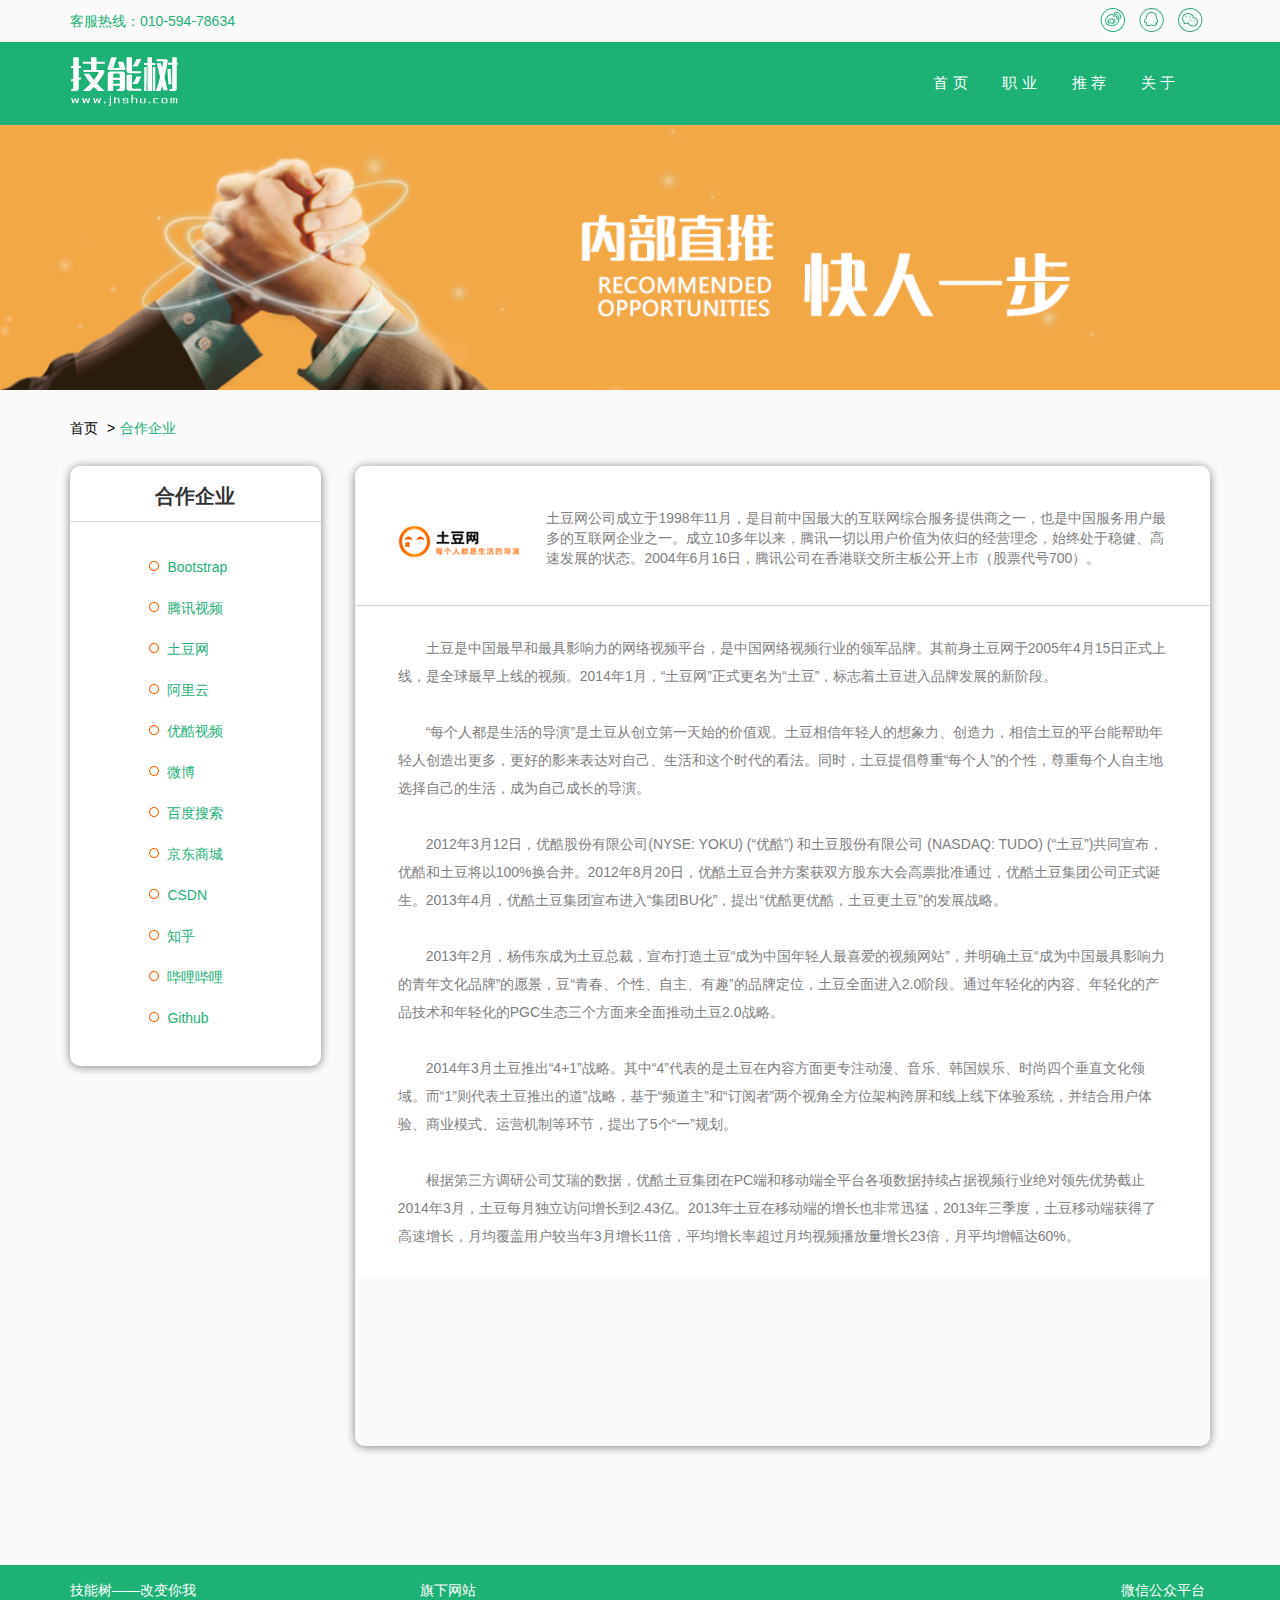
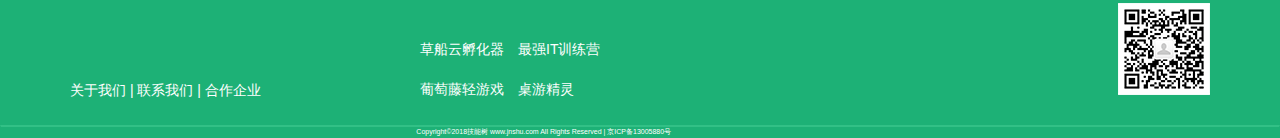
<file: recommend_page.html>
<!DOCTYPE html>
<html>
<head>
    <meta http-equiv="X-UA-Compatible" content="IE=edge" charset="utf-8">
	<title>Recommend Page</title>
	<link rel="stylesheet" type="text/css" media="screen" href="stylesheets/recommend_page.css">
	<link rel="stylesheet" type="text/css" media="screen" href="stylesheets/bootstrap.min.css">
    <script type="text/javascript" src="javascripts/jquery.min.js"></script>
    <script type="text/javascript" src="javascripts/bootstrap.min.js"></script>
    <meta name="viewport" content="width=device-width, initial-scale=1, maximum-scale=1, user-scalable=no">
</head>
<body>
    <div class="header">
    	<nav class="navbar nav-header" role="navigation">
    		<div class="container">
    			<div class="info">
                    <span class="hot-line">客服热线：010-594-78634</span>
                    <i class="bg-weixin"></i>
                    <i class="bg-qq"></i>
                    <i class="bg-weibo"></i>
                </div>

                <div class="login">
                    <a href="#" class="in">登录</a>
                    <a href="#" class="up">注册</a>
                </div>
    		</div>
        </nav>
        <nav class="navbar navbar-default" role="navigation">
        	<div class="container">
                <a href="index.html"><img src="./imgs/logo.png" class="logo" alt="logo.png"></a>
        		<div class="navbar-header">
        			<button type="button" class="navbar-toggle" data-toggle="collapse" data-target="#collapse-nav">
        			    <span class="sr-only">切换导航</span>
        		        <span class="icon-bar"></span>
        		        <span class="icon-bar"></span>
        		        <span class="icon-bar"></span>
        		    </button>
        		</div>
        		<div class="collapse navbar-collapse" id="collapse-nav">
        			<ul class="nav navbar-nav">
        			    <li><a href="index.html">首页</a></li>
        			    <li><a href="profession_page.html">职业</a></li>
        			    <li><a href="recommend_page.html">推荐</a></li>
        			    <li><a href="recommend_page.html">关于</a></li>
        			</ul>
        		</div>
        	</div>
        </nav>
    </div>

    <div class="hand">
    	<img src="./imgs/hand.png" alt="banner">
    </div>

    <div class="container">
    	<ol class="breadcrumb">
    	    <li><a href="index.html">首页</a></li>
    	    <li><a href="recommend_page.html" style="color: #1DB176">合作企业</a></li>
        </ol>
    </div>

    <div class="container">
    	<div class="company-list">
    	    <div class="list-title">
                <p>合作企业</p>   
            </div>
    		<ul class="list-content">
                <li><a href="https://v3.bootcss.com/" target="iframe-company-info">Bootstrap</a></li>
    			<li><a href="https://v.qq.com/" target="iframe-company-info">腾讯视频</a></li>
    			<li><a href="company_info.html" target="iframe-company-info">土豆网</a></li>
                <li><a href="https://www.aliyun.com" target="iframe-company-info">阿里云</a></li>
                <li><a href="https://www.youku.com/" target="iframe-company-info">优酷视频</a></li>
                <li><a href="https://weibo.com/" target="iframe-company-info">微博</a></li>
                <li><a href="https://www.baidu.com" target="iframe-company-info">百度搜索</a></li>
                <li><a href="https://www.jd.com/" target="iframe-company-info">京东商城</a></li>
                <li><a href="https://www.csdn.net/" target="iframe-company-info">CSDN</a></li>
                <li><a href="https://www.zhihu.com/" target="iframe-company-info">知乎</a></li>
                <li><a href="https://www.bilibili.com/" target="iframe-company-info">哔哩哔哩</a></li>
                <li><a href="https://github.com" target="iframe-company-info">Github</a></li>
     		</ul>
    	</div>

        <iframe src="company_info.html" name="iframe-company-info"></iframe>

    </div>

    <div class="navbar navbar-default" role="navigation" style="margin-top: 2em; padding-bottom: 1em;">
		<div class="container">
		    <div class="foot">
		    	<div class="foot-left">
		    	    <p>技能树——改变你我</p>
			        <p style="padding-top: 5em">关于我们 | 联系我们 | 合作企业</p>
		        </div>
			    <div class="foot-center">
			        <p>旗下网站</p>
			        <ul>
			            <li>草船云孵化器</li>
			            <li>最强IT训练营</li>
			        </ul>
			        <ul>
			        	<li>葡萄藤轻游戏</li>
			        	<li>桌游精灵</li>
			        </ul>
		        </div>
		        <div class="foot-right">
		        	<span>微信公众平台</span>
		        	<img src="./imgs/qrcode.png" alt="微信公众平台">
		        </div>
		    </div>
		</div>
	</div>
	<div class="navbar navbar-default note">
		<span>Copyright&copy;2018技能树 www.jnshu.com  All Rights Reserved | 京ICP备13005880号</span>
	</div>
</body>
</html>
</file>
<file: stylesheets/index.css>
body {
	background-color: #FAFAFA !important;
	overflow-x: hidden;
}

.nav-header {
	min-height: 40px !important;
	margin-bottom: 0 !important;
}

.bg-weixin {
	display: block;
	float: right;
	margin: 0.5em;
    width: 25px; height: 25px;
    background: url('../imgs/css_sprites.png') -10px -92px;
}

.bg-qq {
	display: block;
	float: right;
	margin: 0.5em;
    width: 25px; height: 25px;
    background: url('../imgs/css_sprites.png') -55px -92px;
}

.bg-weibo {
	display: block;
	float: right;
	margin: 0.5em;
    width: 25px; height: 25px;
    background: url('../imgs/css_sprites.png') -100px -92px;
}

.hot-line {
	color: #1DB176;
	line-height: 40px;
}

.navbar-default {
	background-color: #1DB176 !important;
	color: #fff;
	border-color: #1DB176 !important;
	margin-bottom: 0 !important;
	border-radius: 0 !important;
}

.logo {
	display: block;
	float: left;
	position: relative;
	top: 1em;
}

#collapse-nav ul {
	font-size: 1.1em;
	letter-spacing: 0.3em;
	text-align: center;
}

#collapse-nav li {
	padding: 1em 0;
}

#collapse-nav li>a {
	color: #FFFFFF;
}

#collapse-nav li:hover {
	border-bottom: 3px solid #FFFFFF;
}

.bg-rocket {
	display: block;
    width: 60px; height: 62px;
    margin: 0 auto;
    background: url('../imgs/css_sprites.png') -10px -10px;
}

.bg-archive {
	display: block;
    width: 60px; height: 62px;
    margin: 0 auto;
    background: url('../imgs/css_sprites.png') -90px -10px;
}

.bg-person {
	display: block;
    width: 60px; height: 62px;
    margin: 0 auto;
    background: url('../imgs/css_sprites.png') -170px -10px;
}

.bg-user {
	display: block;
    width: 13px; height: 13px;
    background: url('../imgs/css_sprites.png') -190px -92px;
    float: left;
    margin: 3px;
}

.row {
	padding-top: 8em;
}

.model-1 {
	width: 100%;
}

.number {
	color: #21AF75;
	font-weight: bold;
	margin-left: 10px;
}

p {
	width: 80%;
	color: grey;
	margin: 0 auto !important;
	padding-bottom: 1em;
}

.model-1 b {
	display: block;
	width: 2em;
	margin: 2em auto;
}

.describe {
	display: block;
	color: grey;
	margin: 0.5em 0;
}

.count {
	width: 100%;
	padding-top: 3em;
}

.count div {
	width: 10em;
	margin: 0 auto;
	padding-bottom: 1em;
}

.setborder {
	border-right: 1px dashed #B1B1B1;
}

h4 {
	text-align: center;
	font-weight: bold !important;
	padding: 2em 0 2em 0;
}

.study-down {
	padding-top: 4em;
}

.model-2 {
	width: 100%;
	display: flex;
	align-items: center;
}

.circle {
	display: block;
	width: 50px;
	height: 50px;
	border-radius: 50%;
	background-color: #FFFFFF;
	box-shadow: 0px 1px 10px lightgrey;
	float: left;
}

.circle span {
	display: block;
	font-size: 1.25em;
	color: #1DB176;
	line-height: 50px;
	text-align: center;
}

.study-text {
	width: 10em;
	position: relative;
	top: 0.5rem;
}

.bg-next {
	display: block;
    width: 25px; height: 23px;
    background: url('../imgs/css_sprites.png') -145px -92px;
    float: right;
}

.student-name {
	display: block;
}

.model-3 {
	background-color: #FFFFFF;
	box-shadow: 0px 1px 10px lightgrey;
	border-radius: 1rem;
}

.model-3 img {
	display: block;
	margin: 0 auto;
	padding-top: 1.5em;
}

.model-3 b {
	display: block;
	width: 8em;
	margin: 1.5em auto;
}

.student-slide {
	width: 4em;
	margin: 0 auto;
	padding-top: 2em;
}

.slide-1 {
	display: block;
	width: 9px;
	height: 9px;
	border-radius: 5em;
	background-color: #1DB176;
	float: left;
	margin: 2px;
}

.slide-2 {
	display: block;
	width: 9px;
	height: 9px;
	border-radius: 5em;
	background-color: #FFFFFF;
	float: left;
	margin: 2px;
	box-shadow: 0px 1px 10px grey;
}

.enterprise {
	width: 100%;
	padding-left: 15px;
	padding-right: 15px;
}

.enterprise img {
	display: block;
	padding: 2em;
	margin: 0 1.1em;
	box-shadow: 0px 1px 10px lightgrey;
	background-color: #FFFFFF;
	border-radius: 1rem;
}

.links-ad {
	color: grey;
	padding: 0 15px 0 15px;
}

.links-ad li {
	float: left;
	margin-left: 3.55em;
}

.foot {
	margin-top: 1em;
}

.foot-left {
	float: left;
	margin-right: 10em;
}

.foot-center {
	float: left;
}

.foot-center ul {
	list-style: none;
	padding-left: 0;
	padding-top: 2.1em;
}

.foot-center>ul>li {
	float: left;
	margin-right: 1em;
}

.foot-right {
	float: right;
}

.foot-right span {
	display: block;
	padding-left: 0.3rem;
	padding-bottom: 0.3rem;
}

.foot p {
	width: 15em;
	color: #fff;
}

.note {
	border-top: 2px solid #32C086 !important;
	min-height: 0 !important;
}

.note span {
	display: block;
	width: 35%;
	margin: 0 auto;
	font-size: 0.5em;
}

.login {
	position: absolute;
	bottom: 0.7em;
}

.login a {
	text-decoration: none;
	color: unset;
}

.login a:hover {
	text-decoration: none;
	color: #1DB176;
}

.in {
	padding-right: 0.5em;
	border-right: 1px solid #1DB176;
}

.up {
	padding-left: 0.3em;
}

@media (min-width: 768px) {
	#collapse-nav ul {
		float: right;
	}

	.info {
		visibility: visible;
	}

	.login {
		margin-left: 82%;
		visibility: hidden;
	}
}

@media (max-width: 768px) {
	.enterprise img {
		margin: 1em auto;
	}

	.model-3 {
		margin-bottom: 1em;
	}

	.circle {
		margin-left: 15%;
	}

	.study-text {
		margin-left: 2em !important;
		top: 1rem;
	}

	.note span {
		width: 65%;
	}
}

@media (max-width: 760px) {
	.info {
		visibility: hidden;
	}

	.login {
		margin-left: 70%;
		visibility: visible;
	}

	.logo {
		top: 0;
	}

	.setborder {
		border-right: 0;
	}

	.bg-next {
		visibility: hidden;
	}
}

@media (min-width: 768px) and (max-width: 992px) {
	.enterprise img{
	    margin: 1em auto;
	}
}

@media (min-width: 425px) and (max-width: 766px) {
	.info {
		visibility: visible;
	}

	.login {
		visibility: hidden;
	}
}

@media (width: 768px) {
	.study-step {
		width: 50% !important;
	}
}
</file>
<file: stylesheets/recommend_page.css>
body {
	background-color: #FAFAFA !important;
	overflow-x: hidden;
}

.nav-header {
	min-height: 40px !important;
	margin-bottom: 0 !important;
}

.bg-weixin {
	display: block;
	float: right;
	margin: 0.5em;
    width: 25px; height: 25px;
    background: url('../imgs/css_sprites.png') -10px -92px;
}

.bg-qq {
	display: block;
	float: right;
	margin: 0.5em;
    width: 25px; height: 25px;
    background: url('../imgs/css_sprites.png') -55px -92px;
}

.bg-weibo {
	display: block;
	float: right;
	margin: 0.5em;
    width: 25px; height: 25px;
    background: url('../imgs/css_sprites.png') -100px -92px;
}

.hot-line {
	color: #1DB176;
	line-height: 40px;
}

.navbar-default {
	background-color: #1DB176 !important;
	color: #fff;
	border-color: #1DB176 !important;
	margin-bottom: 0 !important;
	border-radius: 0 !important;
}

.logo {
	display: block;
	float: left;
	position: relative;
	top: 1em;
}

#collapse-nav ul {
	font-size: 1.1em;
	letter-spacing: 0.3em;
	text-align: center;
}

#collapse-nav li {
	padding: 1em 0;
}

#collapse-nav li>a {
	color: #FFFFFF;
}

#collapse-nav li:hover {
	border-bottom: 3px solid #FFFFFF;
}

.foot {
	margin-top: 1em;
}

.foot-left {
	float: left;
	margin-right: 10em;
}

.foot-center {
	float: left;
}

.foot-center ul {
	list-style: none;
	padding-left: 0;
	padding-top: 2.1em;
}

.foot-center>ul>li {
	float: left;
	margin-right: 1em;
}

.foot-right {
	float: right;
}

.foot-right span {
	display: block;
	padding-left: 0.3rem;
	padding-bottom: 0.3rem;
}

.foot p {
	width: 15em;
	color: #fff;
}

.note {
	border-top: 2px solid #32C086 !important;
	min-height: 0 !important;
}

.note span {
	display: block;
	width: 35%;
	margin: 0 auto;
	font-size: 0.5em;
}

.hand {
	width: 100%;
}

.hand img {
	width: 100%;
}

.breadcrumb {
	background-color: unset !important;
	margin-top: 20px;
	padding: 8px 0 !important;
}

.breadcrumb>li+li:before {
	color: #000000 !important;
	content: ">" !important;
}

.breadcrumb a {
	color: black;
}

.breadcrumb a:hover {
	color: #1DB176;
	text-decoration:none;
}

.breadcrumb a:active {
	color: #1DB176;
	text-decoration:none;
}

.company-list {
	width: 22%;
	box-shadow: 0px 1px 10px grey;
	float: left;
	clear: both;
	background-color: #FFFFFF;
	border-radius: 1rem;
}

.list-title {
	width: 100%;
	height: 4em;
	border-bottom: 1px solid lightgrey;
}

.list-title p {
	width: 4em;
	margin: 0 auto;
	line-height: 3em;
	font-weight: bold;
	font-size: 2rem;
}

ul.list-content {
	padding-top: 1em;
	padding-bottom: 2em;
	padding-left: 0;
}

.list-content li {
	width: 4em;
	margin: 0 auto;
	padding-top: 1.5em;
	list-style-image: url(../imgs/list.png);
}

/*.list-content li:hover {
	list-style-image: url(../imgs/list0.png);
}
*/
.list-content li:active {
	list-style-image: url(../imgs/list0.png);
}

.list-content>li>a {
	color: #1DB176;
	text-decoration: none;
}

.list-content>li>a:hover {
	color: #F9A372;
}

.list-content>li>a:active {
	color: #F9A372;
}

.company-intro {
	width: 100%;
	float: left;
	/*margin-left: 3%;*/
	/*margin-bottom: 10%;*/
	color: grey;
	/*box-shadow: 0px 1px 10px grey;*/
	background-color: #FFFFFF;
	border-radius: 1rem;
}

.company-basicinfo {
	height: 10em;
	border-bottom: 1px solid lightgrey;
}

.company-icon {
	float: left;
	padding: 7% 3% 0 5%;
}

.company-basicinfo p {
	width: 96%;
	padding-top: 3em;
}

.company-maininfo p {
	width: 90%;
	margin: 2em auto;
	text-indent: 2em;
	line-height: 2em;
}

iframe {
    width: 75%;
    height: 70em;
	float: left;
	margin-left: 3%;
	margin-bottom: 8%;
	border: 0;
	box-shadow: 0px 1px 10px grey;
	background-color: #FFFFFF;
	border-radius: 1rem;
}

.login {
	position: absolute;
	bottom: 0.7em;
}

.login a {
	text-decoration: none;
	color: unset;
}

.login a:hover {
	text-decoration: none;
	color: #1DB176;
}

.in {
	padding-right: 0.5em;
	border-right: 1px solid #1DB176;
}

.up {
	padding-left: 0.3em;
}

@media (min-width: 768px) {
	#collapse-nav ul {
		float: right;
	}

	.info {
		visibility: hidden;
	}

	.login {
		margin-left: 82%;
		visibility: visible;
	}
}

@media (min-width: 992px) {
	.info {
		visibility: visible;
	}
	
	.login {
		visibility: hidden;
	}
}

@media (max-width: 700px) {
	.info {
		visibility: hidden;
	}

	.login {
		margin-left: 70%;
		visibility: visible;
	}

	.company-basicinfo {
		height: 13.5em;
	}

	.company-basicinfo p {
		padding-left: 1em !important;
		padding-top: 1em;
	}

	.logo {
		top: 0;
	}
}

@media (max-width: 768px) {
	.company-list {
		width: 100%;
		margin-bottom: 1em;
	}

	iframe {
		width: 100%;
		margin-left: 0;
	}

	.company-basicinfo p {
	    padding-left: 30%;
    }

    .note span {
		width: 65%;
	}
}
</file>
<file: stylesheets/profession_page.css>
body {
	background-color: #FAFAFA !important;
	overflow-x: hidden;
}

.nav-header {
	min-height: 40px !important;
	margin-bottom: 0 !important;
}

.bg-weixin {
	display: block;
	float: right;
	margin: 0.5em;
    width: 25px; height: 25px;
    background: url('../imgs/css_sprites.png') -10px -92px;
}

.bg-qq {
	display: block;
	float: right;
	margin: 0.5em;
    width: 25px; height: 25px;
    background: url('../imgs/css_sprites.png') -55px -92px;
}

.bg-weibo {
	display: block;
	float: right;
	margin: 0.5em;
    width: 25px; height: 25px;
    background: url('../imgs/css_sprites.png') -100px -92px;
}

.hot-line {
	color: #1DB176;
	line-height: 40px;
}

.navbar-default {
	background-color: #1DB176 !important;
	color: #fff;
	border-color: #1DB176 !important;
	margin-bottom: 0 !important;
	border-radius: 0 !important;
}

.logo {
	display: block;
	float: left;
	position: relative;
	top: 1em;
}

#collapse-nav ul {
	font-size: 1.1em;
	letter-spacing: 0.3em;
	text-align: center;
}

#collapse-nav li {
	padding: 1em 0;
}

#collapse-nav li>a {
	color: #FFFFFF;
}

#collapse-nav li:hover {
	border-bottom: 3px solid #FFFFFF;
}

.foot {
	margin-top: 1em;
}

.foot-left {
	float: left;
	margin-right: 10em;
}

.foot-center {
	float: left;
}

.foot-center ul {
	list-style: none;
	padding-left: 0;
	padding-top: 2.1em;
}

.foot-center>ul>li {
	float: left;
	margin-right: 1em;
}

.foot-right {
	float: right;
}

.foot-right span {
	display: block;
	padding-left: 0.3rem;
	padding-bottom: 0.3rem;
}

.foot p {
	width: 15em;
	color: #fff;
}

.note {
	border-top: 2px solid #32C086 !important;
	min-height: 0 !important;
}

.note span {
	color: unset !important;
	display: block;
	width: 35%;
	margin: 0 auto !important;
	font-size: 0.5em;
}

.breadcrumb {
	background-color: unset !important;
	margin-top: 20px;
	padding: 8px 0 !important;
}

.breadcrumb>li+li:before {
	color: #000000 !important;
	content: ">" !important;
}

.breadcrumb a {
	color: black;
}

.breadcrumb a:hover {
	color: #1DB176;
	text-decoration:none;
}

.breadcrumb a:active {
	color: #1DB176;
	text-decoration:none;
}

.list-index {
	list-style: none;
	padding: 1.5em 0;
	border-top: 1px solid lightgrey;
	border-bottom: 1px solid #f0f0f0;
}

.list-index li {
	/*float: left;*/
	display: inline-block;
	margin-right: 1em;
}

.list-index li>a {
	text-decoration: none;
	color: unset;
}

.list-index li>a:hover {
	color: #FFFFFF;
	background-color: #1DB176;
}

h3 {
	padding: 1em 0;
	border-bottom: 1px solid lightgrey;
	margin-bottom: 2em !important;
}

h4 {
	font-weight: bold !important;
}

table {
	box-shadow: 0px 1px 10px lightgrey;
	word-wrap: break-word;
	word-break: break-all;
	letter-spacing: 0.5px;
	margin-bottom: 4em !important;
	background-color: #FFFFFF !important;
	border-radius: 1rem;
}

.td1 {
	border-top: 0 !important;
}

td {
	vertical-align: middle !important;
}

span:first-child {
	color: grey;
	margin-right: 1px;
}

tr:last-child {
	color: grey;
}

img:nth-child(2), img:nth-child(3) {
	vertical-align: unset;
	position: relative;
	top: 1px;
}

note {
	color: red;
}

tr:nth-child(2)>td, tr:nth-child(3)>td, tr:nth-child(4)>td {
	border-right: 1px solid #ddd;
}

b {
	color: red;
}

.experience {
	color: unset !important;
}

.money {
	display: block;
	float: right;
}

.col-md-4:hover .hover-panel {
	display: block;
}

.hover-panel {
	display: none;
	width: 93%;
	padding-bottom: 5.5em;
	color: #FFFFFF;
	background-color: rgba(22,22,22,0.7);
	position: absolute;
	top: 0.1rem;
	font-size: 1.2em;
	border-radius: 1rem;
}

.hover-panel span {
	display: block;
	color: #FFFFFF;
	width: 5em;
	margin: 0 auto;
	padding-top: 6em;
}

.hover-panel p {
	width: 80%;
	text-indent: 2em;
	margin: 0 auto;
	padding-top: 2em;
}

.login {
	position: absolute;
	bottom: 0.7em;
}

.login a {
	text-decoration: none;
	color: unset;
}

.login a:hover {
	text-decoration: none;
	color: #1DB176;
}

.in {
	padding-right: 0.5em;
	border-right: 1px solid #1DB176;
}

.up {
	padding-left: 0.3em;
}

@media (min-width: 768px) {
	#collapse-nav ul {
		float: right;
	}

	.info {
		visibility: hidden;
	}

	.login {
		margin-left: 82%;
		visibility: visible;
	}
}

@media (min-width: 992px) {
	.info {
		visibility: visible;
	}
	
	.login {
		visibility: hidden;
	}
}

@media (max-width: 700px) {
	.info {
		visibility: hidden;
	}

	.login {
		margin-left: 70%;
		visibility: visible;
	}

	.logo {
		top: 0;
	}
}

@media (max-width: 768px) {
	.note span {
		width: 65%;
	}
}
</file>
